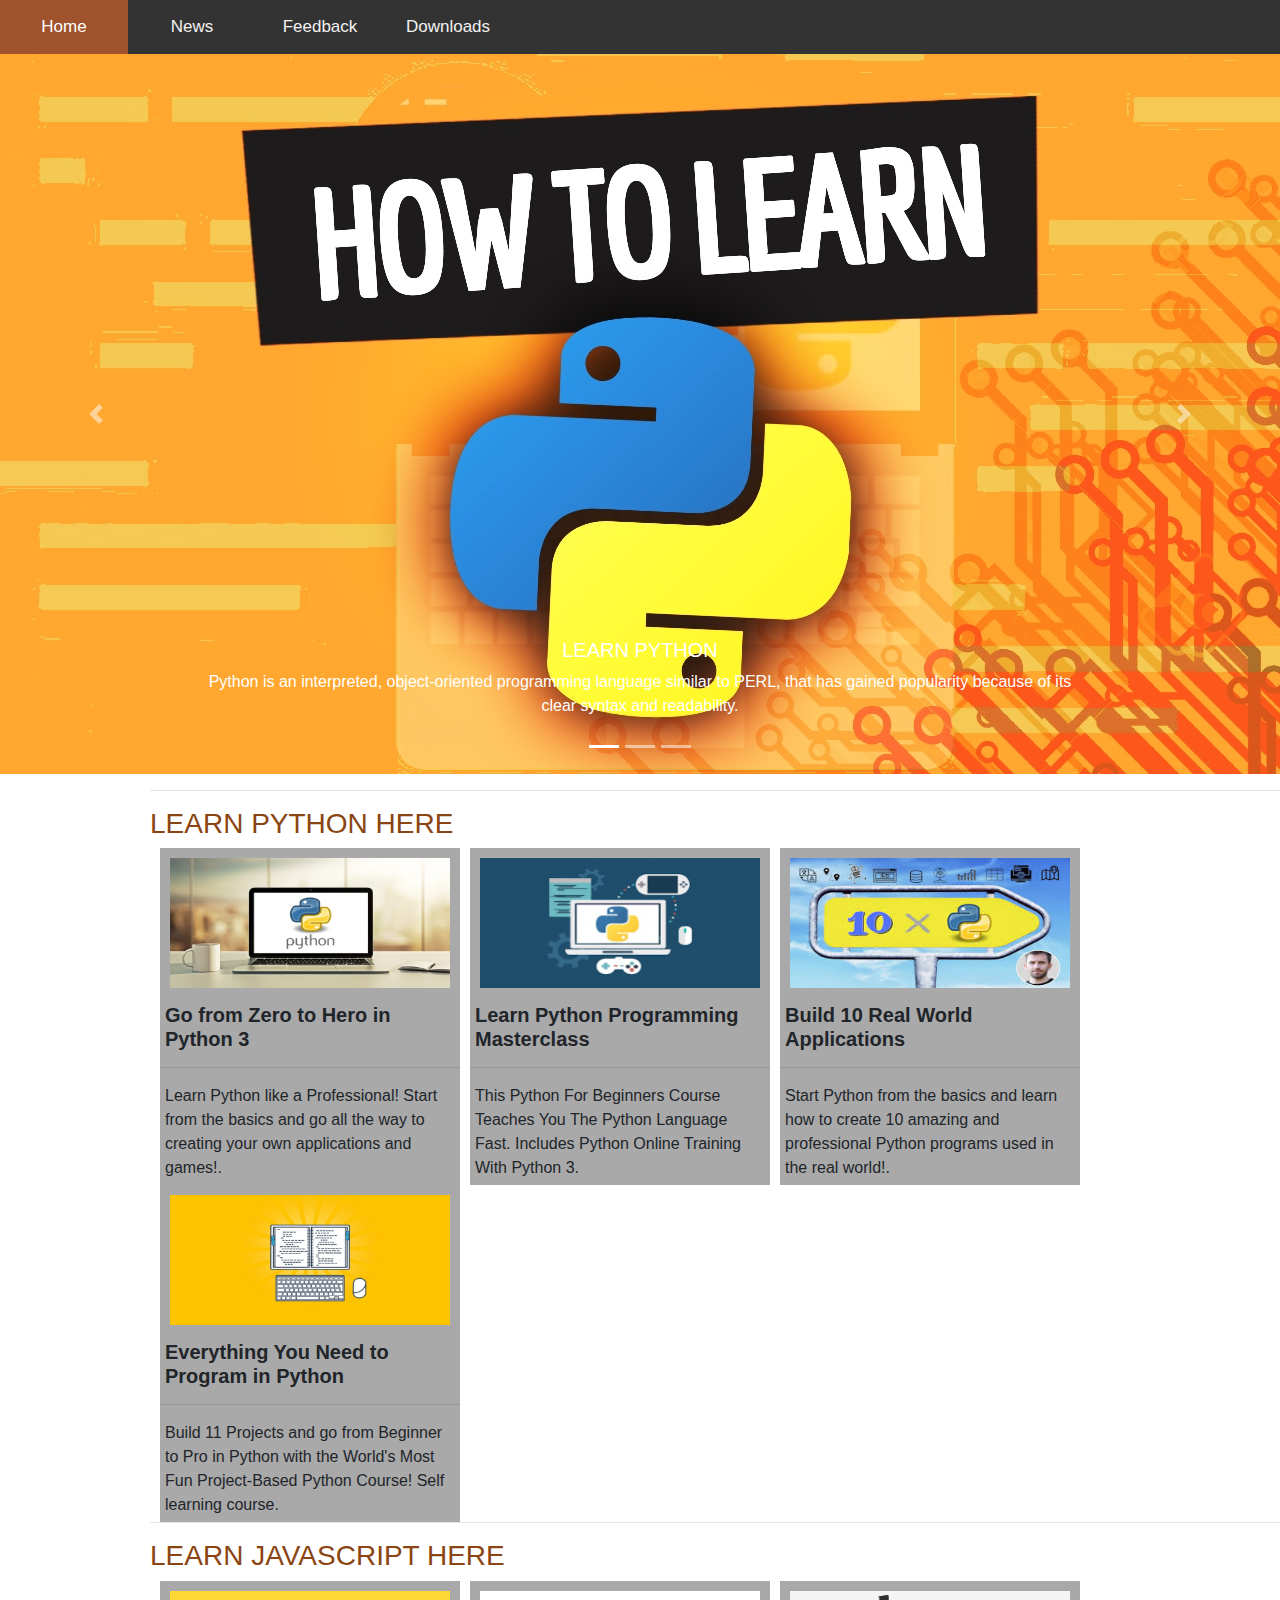
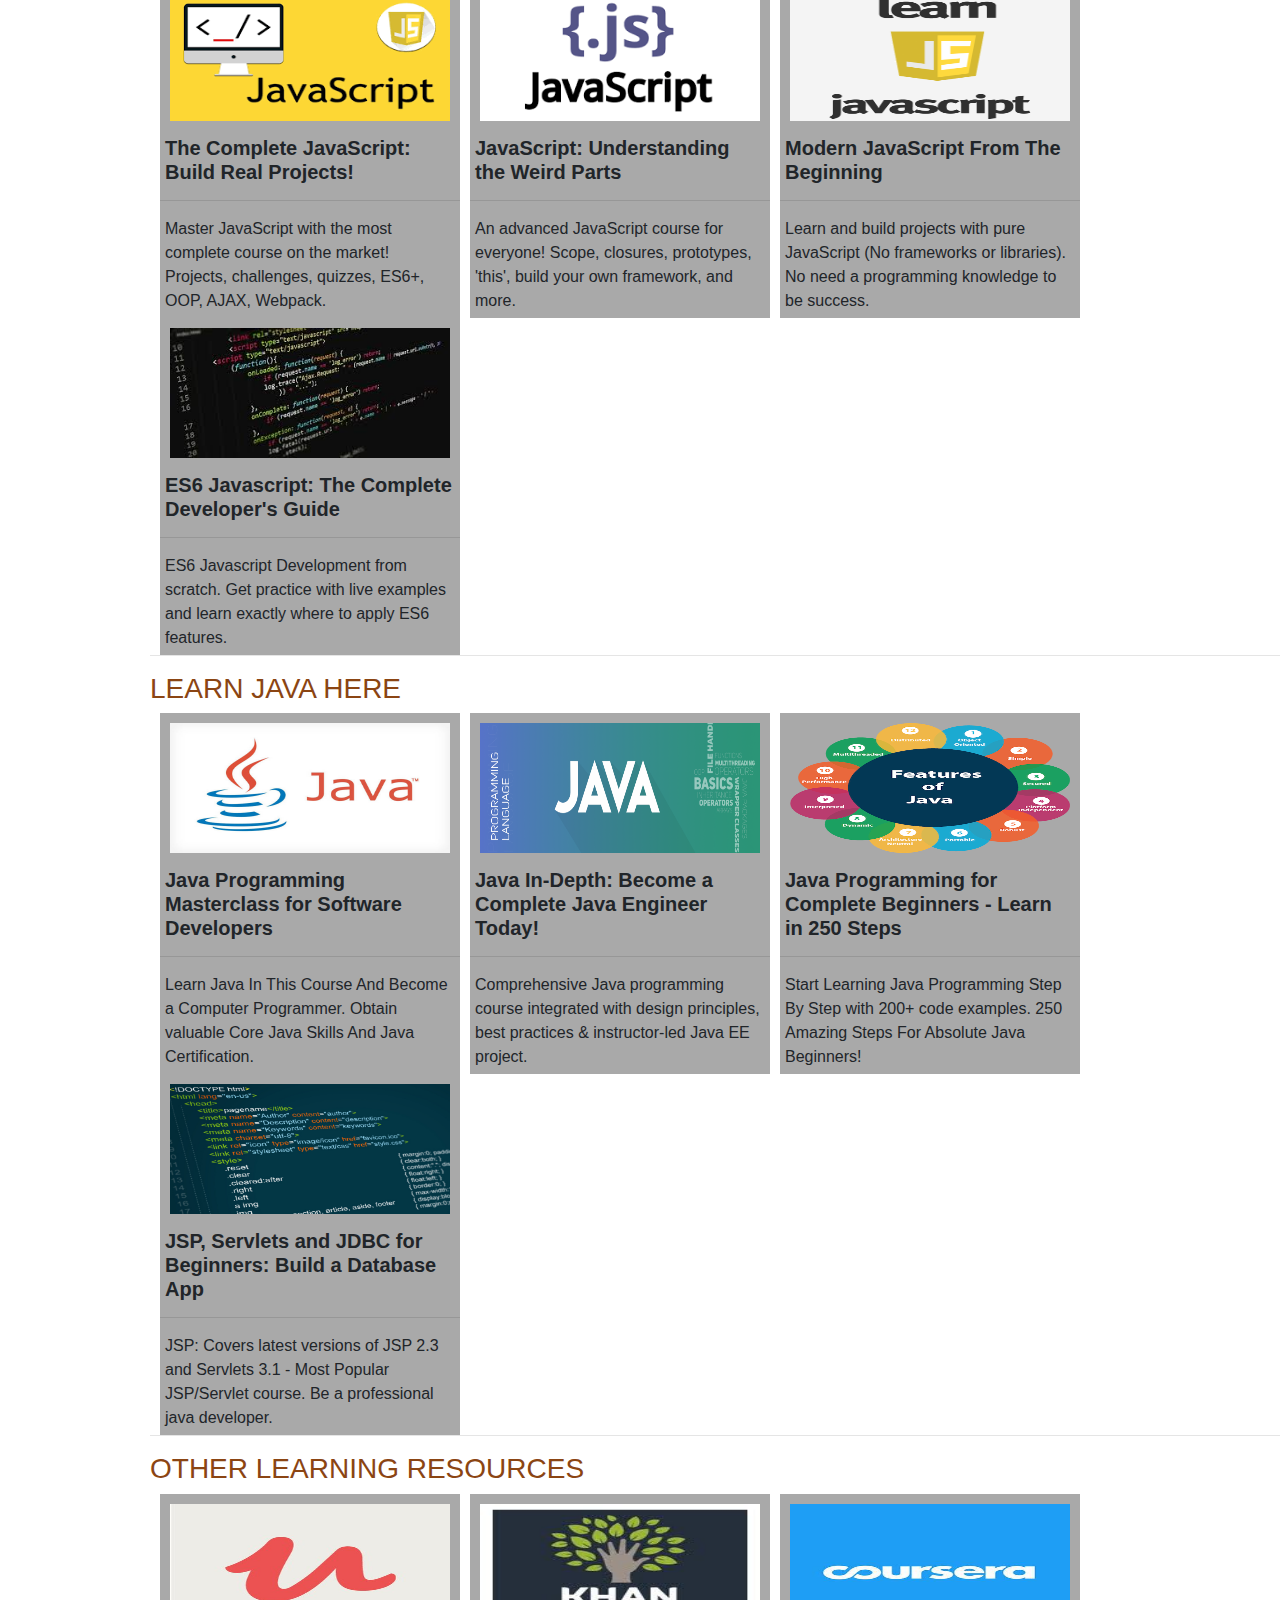
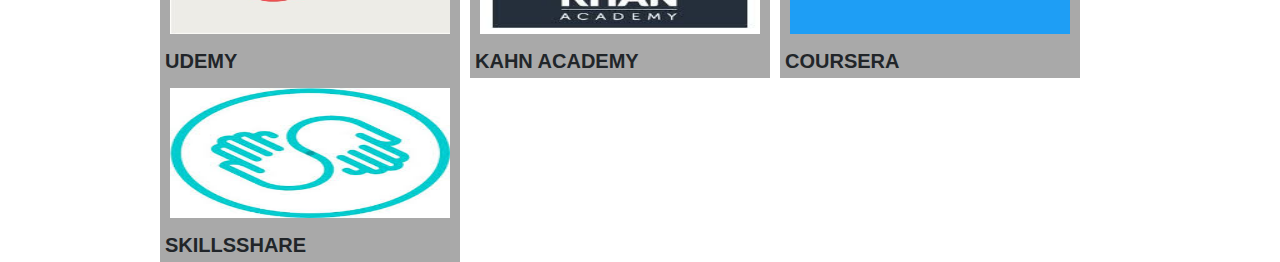
<file: index.html>
<!DOCTYPE html>
<html>
  <head>
	<title>Learn Programming Resources</title>
    <script
      src="https://code.jquery.com/jquery-3.4.1.min.js"
      integrity="sha256-CSXorXvZcTkaix6Yvo6HppcZGetbYMGWSFlBw8HfCJo="
      crossorigin="anonymous"
    ></script>
    <link
      href="https://stackpath.bootstrapcdn.com/bootstrap/4.3.1/css/bootstrap.min.css"
      rel="stylesheet"
      integrity="sha384-ggOyR0iXCbMQv3Xipma34MD+dH/1fQ784/j6cY/iJTQUOhcWr7x9JvoRxT2MZw1T"
      crossorigin="anonymous"
    />
    <script
      src="https://stackpath.bootstrapcdn.com/bootstrap/4.3.1/js/bootstrap.min.js"
      integrity="sha384-JjSmVgyd0p3pXB1rRibZUAYoIIy6OrQ6VrjIEaFf/nJGzIxFDsf4x0xIM+B07jRM"
      crossorigin="anonymous"
    ></script>
    <link href="page.css" rel="stylesheet" type="text/css" />
    <script src="./index.js"></script>
  </head>
  <body>
    <div class="navigationbar">
      <a class="active" href="./index.html">Home</a>
      <a href="./tech_update.html">News</a>
      <a href="./contact_feedback.html">Feedback</a>
      <a href="./download_hub.html">Downloads</a>
    </div>

    <div class="bd-example">
      <div
        id="carouselCaptions"
        class="carousel slide"
        data-ride="carousel"
      >
        <ol class="carousel-indicators">
          <li
            data-target="#carouselCaptions"
            data-slide-to="0"
            class="active"
          ></li>
          <li data-target="#carouselCaptions" data-slide-to="1"></li>
          <li data-target="#carouselCaptions" data-slide-to="2"></li>
        </ol>
        <div class="carousel-inner">
          <div class="carousel-item active">
            <img src="./img/maxresdefault.jpg" class="d-block w-100" />
            <div class="carousel-caption d-none d-md-block">
               <h5>LEARN PYTHON</h5>
              <p>
                Python is an interpreted, object-oriented programming language
                similar to PERL, that has gained popularity because of its clear
                syntax and readability.
              </p>
            </div>
          </div>
          <div class="carousel-item">
            <img src="./img/js.png" class="d-block w-100" alt="..." />
            <div class="carousel-caption d-none d-md-block">
			<h5>LEARN JAVASCRIPT</h5>
              <p>
                JavaScript is the programming language of HTML and the
                Web. JavaScript is easy to learn. This tutorial will teach you
                JavaScript from basic to advanced.
              </p>
            </div>
          </div>
          <div class="carousel-item">
            <img src="./img/javalearn.png" class="d-block w-100" alt="..." />
            <div class="carousel-caption d-none d-md-block">
              <h5>LEARN JAVA</h5>
              <p>
                Java is a general purpose programming language that is concurrent,
				class-based, object-oriented, and designed to have as few
				implementation dependencies as possible.
              </p>
            </div>
          </div>
        </div>
        <a
          class="carousel-control-prev"
          href="#carouselExampleCaptions"
          role="button"
          data-slide="prev"
        >
          <span class="carousel-control-prev-icon" aria-hidden="true"></span>
          <span class="sr-only">Previous</span>
        </a>
        <a
          class="carousel-control-next"
          href="#carouselExampleCaptions"
          role="button"
          data-slide="next"
        >
          <span class="carousel-control-next-icon" aria-hidden="true"></span>
          <span class="sr-only">Next</span>
        </a>
      </div>
    </div>
    
    <!-- PYTHON COURSES-->
    <div id="pythoncourses" class="coursethumbnailslist">
      <hr />
      <h3>LEARN PYTHON HERE</h3>
      <div class="coursethumbnail">
        <img src="./img/zerotoheropython.jpg"></img>
        <h5>Go from Zero to Hero in Python 3</h5>
        <hr>
        <p>
          Learn Python like a Professional! Start from the basics and go all the
          way to creating your own applications and games!.
        </p>
      </div>
      <div class="coursethumbnail">
        <img src="./img/masterclass.jpg"></img>
        <h5>Learn Python Programming Masterclass</h5>
        <hr>
        <p>
          This Python For Beginners Course Teaches You The Python Language Fast. Includes Python Online Training With Python 3.
        </p>
      </div>
      <div class="coursethumbnail">
        <img src="./img/megpython.jpeg"></img>
        <h5>Build 10 Real World Applications</h5>
        <hr>
        <p>
          Start Python from the basics and learn how to create 10 amazing and professional Python programs used in the real world!.
        </p>
      </div>
      <div class="coursethumbnail">
        <img src="./img/everythingpython.jpg"></img>
        <h5>Everything You Need to Program in Python</h5>
        <hr>
        <p>
          Build 11 Projects and go from Beginner to Pro in Python with the World's Most Fun Project-Based Python Course! Self learning course.
        </p>
      </div>
    </div>
    <!--END OF PYTHON COURSES-->
     

    
    <!-- JAVASCRIPT COURSES-->
    <div id="jscourses" class="coursethumbnailslist" style="clear:both">
      <hr />
      <h3>LEARN JAVASCRIPT HERE</h3>
      <div class="coursethumbnail">
        <img src="./img/js.png"></img>
        <h5>The Complete JavaScript: Build Real Projects!</h5>
        <hr>
        <p>
            Master JavaScript with the most complete course on the market! Projects, challenges, quizzes, ES6+, OOP, AJAX, Webpack.
        </p>
      </div>
      <div class="coursethumbnail">
        <img src="./img/js2.png"></img>
        <h5>JavaScript: Understanding the Weird Parts</h5>
        <hr>
        <p>
            An advanced JavaScript course for everyone! Scope, closures, prototypes, 'this', build your own framework, and more.
        </p>
      </div>
      <div class="coursethumbnail">
        <img src="./img/js3.jpg"></img>
        <h5>Modern JavaScript From The Beginning</h5>
        <hr>
        <p>
            Learn and build projects with pure JavaScript (No frameworks or libraries). No need a programming knowledge to be success.
        </p>
      </div>
      <div class="coursethumbnail">
        <img src="./img/js4.jpeg"></img>
        <h5>ES6 Javascript: The Complete Developer's Guide</h5>
        <hr>
        <p>
            ES6 Javascript Development from scratch. Get practice with live examples and learn exactly where to apply ES6 features.
        </p>
      </div>
    </div>
    <!--END OF JAVASCRIPT COURSES-->


    <!-- JAVA COURSES-->
    <div id="javacourses" class="coursethumbnailslist" style="clear:both">
      <hr />
      <h3>LEARN JAVA HERE</h3>
      <div class="coursethumbnail">
        <img src="./img/javamain.jpg"></img>
        <h5>Java Programming Masterclass for Software Developers</h5>
        <hr>
        <p>
            Learn Java In This Course And Become a Computer Programmer. Obtain valuable Core Java Skills And Java Certification.
        </p>
      </div>
      <div class="coursethumbnail">
        <img src="./img/javabanner.png"></img>
        <h5>Java In-Depth: Become a Complete Java Engineer Today!</h5>
        <hr>
        <p>
            Comprehensive Java programming course integrated with design principles, best practices & instructor-led Java EE project.
        </p>
      </div>
      <div class="coursethumbnail">
        <img src="./img/javafeatures.png"></img>
        <h5>Java Programming for Complete Beginners - Learn in 250 Steps</h5>
        <hr>
        <p>
            Start Learning Java Programming Step By Step with 200+ code examples. 250 Amazing Steps For Absolute Java Beginners!
        </p>
      </div>
      <div class="coursethumbnail">
        <img src="./img/javacode.jpeg"></img>
        <h5>JSP, Servlets and JDBC for Beginners: Build a Database App</h5>
        <hr>
        <p>
            JSP: Covers latest versions of JSP 2.3 and Servlets 3.1 - Most Popular JSP/Servlet course. Be a professional java developer.
        </p>
      </div>
    </div>
    <!--END OF JAVA COURSES-->


    <!--OTHER LEARNING RESOURCES-->
    <div id="javacourses" class="coursethumbnailslist" style="clear:both">
        <hr />
        <h3>OTHER LEARNING RESOURCES</h3>
        <div class="coursethumbnail">
          <a href="https://www.udemy.com/"><img src="./img/udemy.jpg"></img></a>
          <h5>UDEMY</h5>
        </div>
        <div class="coursethumbnail">
            <a href="https://www.khanacademy.org/"><img src="./img/khanacademy.jpeg"></img></a>
          <h5>KAHN ACADEMY</h5>
         
        </div>
        <div class="coursethumbnail">
            <a href="https://www.coursera.org/"><img src="./img/coursera.png"></img></a>
          <h5>COURSERA</h5>
        </div>
        <div class="coursethumbnail">
            <a href="https://www.skillshare.com/"><img src="./img/skillshare.jpeg"></img></a>
          <h5>SKILLSSHARE</h5>
        </div>
      </div>
      <!--END OF OTHER LEARNING RESOURCES-->

    <div id="jscourses"></div>
    <div id="javacourses"></div>
  </body>
</html>
</file>
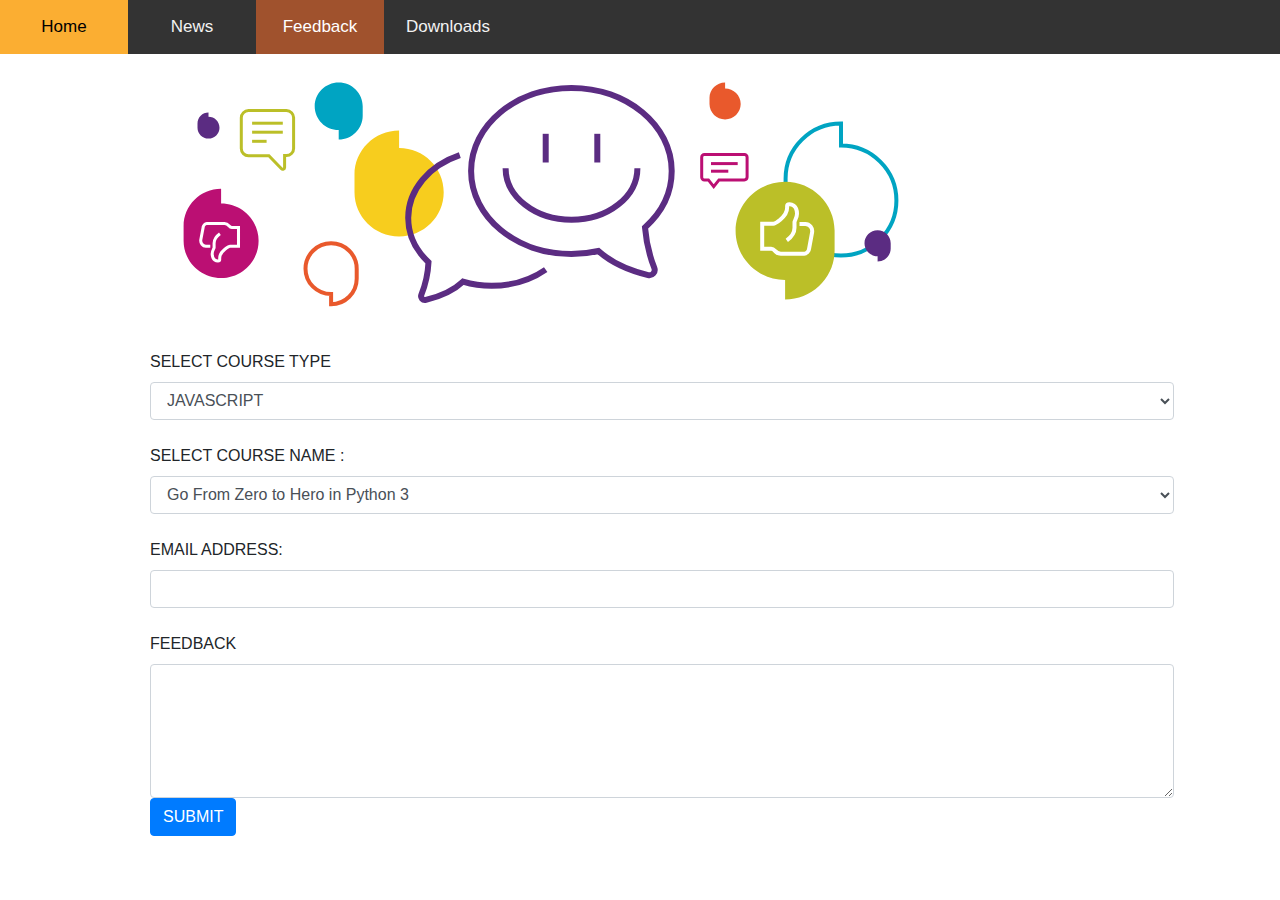
<file: contact_feedback.html>
<!DOCTYPE html>
<html>
  <head>
	<title>Learn Programming Resources</title>
    <script
      src="https://code.jquery.com/jquery-3.4.1.min.js"
      integrity="sha256-CSXorXvZcTkaix6Yvo6HppcZGetbYMGWSFlBw8HfCJo="
      crossorigin="anonymous"
    ></script>
    <link
      href="https://stackpath.bootstrapcdn.com/bootstrap/4.3.1/css/bootstrap.min.css"
      rel="stylesheet"
      integrity="sha384-ggOyR0iXCbMQv3Xipma34MD+dH/1fQ784/j6cY/iJTQUOhcWr7x9JvoRxT2MZw1T"
      crossorigin="anonymous"
    />
    <script
      src="https://stackpath.bootstrapcdn.com/bootstrap/4.3.1/js/bootstrap.min.js"
      integrity="sha384-JjSmVgyd0p3pXB1rRibZUAYoIIy6OrQ6VrjIEaFf/nJGzIxFDsf4x0xIM+B07jRM"
      crossorigin="anonymous"
    ></script>
    <link href="page.css" rel="stylesheet" type="text/css" />
    <script src="./index.js"></script>
  </head>
  <body>
    <div class="navigationbar">
        <a  href="./index.html">Home</a>
        <a href="./tech_update.html">News</a>
        <a class="active" href="./contact_feedback.html">Feedback</a>
        <a href="./download_hub.html">Downloads</a>
    </div>
    <div class="feedback_row">
        <div class="feedback_column">
            <div>
              <img src="img/ateb-feedback.svg">
      
                <form action="http://web.engr.oregonstate.edu/~zhangluy/tools/class-content/form_tests/check_request.php" method="POST">
                  <div class="form-group"></div>
                  <label for="coursename">SELECT COURSE TYPE</label>
                  <select class="form-control form_alignment" name="coursetypes">
                    <option value="js">JAVASCRIPT</option>
                    <option value="java">JAVA</option>
                    <option value="python">PYTHON</option>
                  </select>
                  
                  <br>
                  <label for="coursename">SELECT COURSE NAME : </label>
                  <select class="form-control form_alignment" name="course">
                    <option value="Go from zero to hero in Python 3">Go From Zero to Hero in Python 3</option>
                    <option value="Learn Python Programming Masterclass">Learn Python Programming Masterclass</option>
                    <option value="Build 10 Real World Applications">Build 10 Real World Applications</option>
                    <option value="Everything You Need to Program in Python">Everything You Need to Program in Python</option>
                    <option value="The Complete JavaScript: Build Real Projects!">The Complete JavaScript: Build Real Projects!</option>
                    <option value="JavaScript: Understanding the Weird Parts">JavaScript: Understanding the Weird Parts</option>
                    <option value="Modern JavaScript From The Beginning">Modern JavaScript From The Beginning</option>
                    <option value="ES6 Javascript: The Complete Developer's Guide">ES6 Javascript: The Complete Developer's Guide</option>
                    <option value="Java Programming Masterclass for Software Developers">Java Programming Masterclass for Software Developers</option>
                    <option value="Java In-Depth: Become a Complete Java Engineer!">Java In-Depth: Become a Complete Java Engineer!</option>
                    <option value="Java Programming for Complete Beginners - Learn in 250 Steps">Java Programming for Complete Beginners - Learn in 250 Steps</option>
                    <option value="JSP, Servlets and JDBC for Beginners: Build a Database App">JSP, Servlets and JDBC for Beginners: Build a Database App</option>
                  </select>
          
                  <br>
                    <label for="email">EMAIL ADDRESS:</label>
                    <input name="email" type="email" class="form-control form_alignment" id="email" />

                    <br>
                    <label for="exampleFormControlTextarea1">FEEDBACK</label>
                    <textarea name="feedback" class="form-control" id="exampleFormControlTextarea1" rows="5"></textarea>
                  </div>
                  <button type="submit" class="btn btn-primary">SUBMIT</button>
                </form>
              </div>
        </div>
      </div>
    
  </body>
</html>
</file>
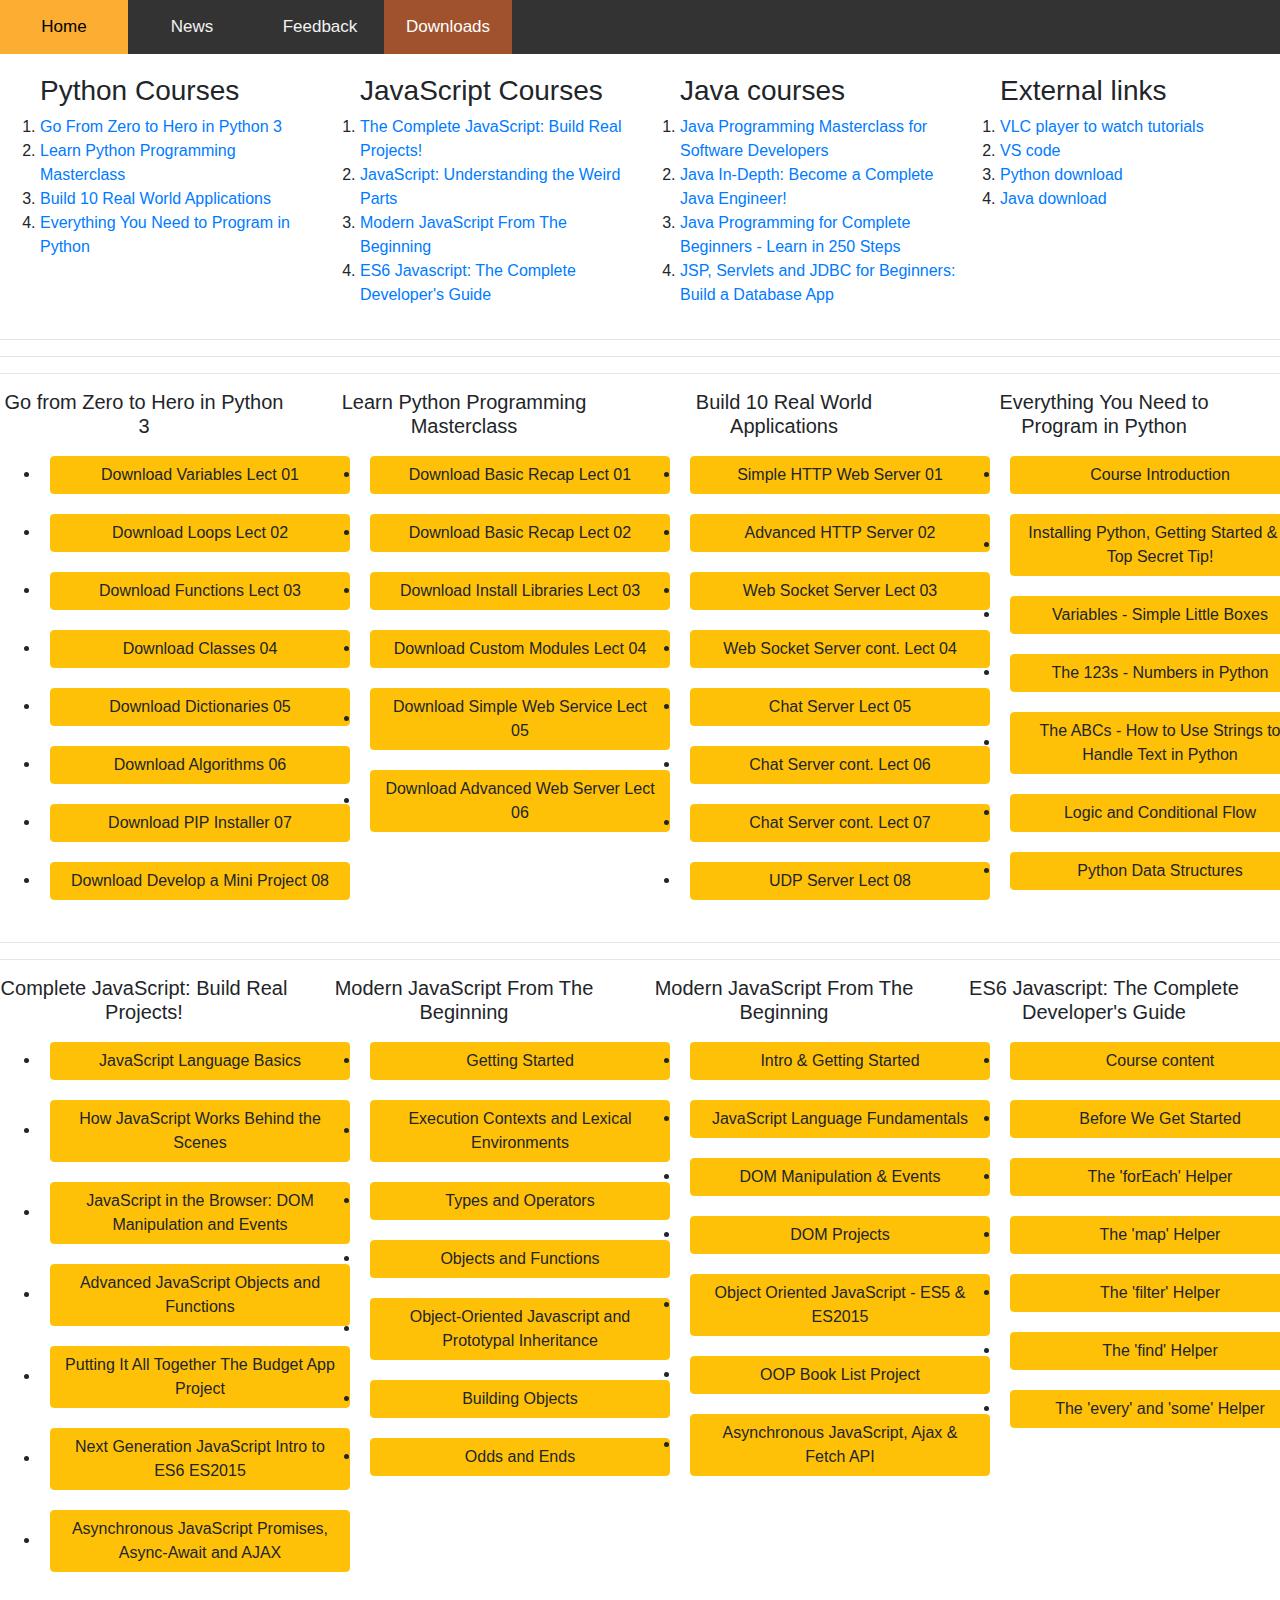
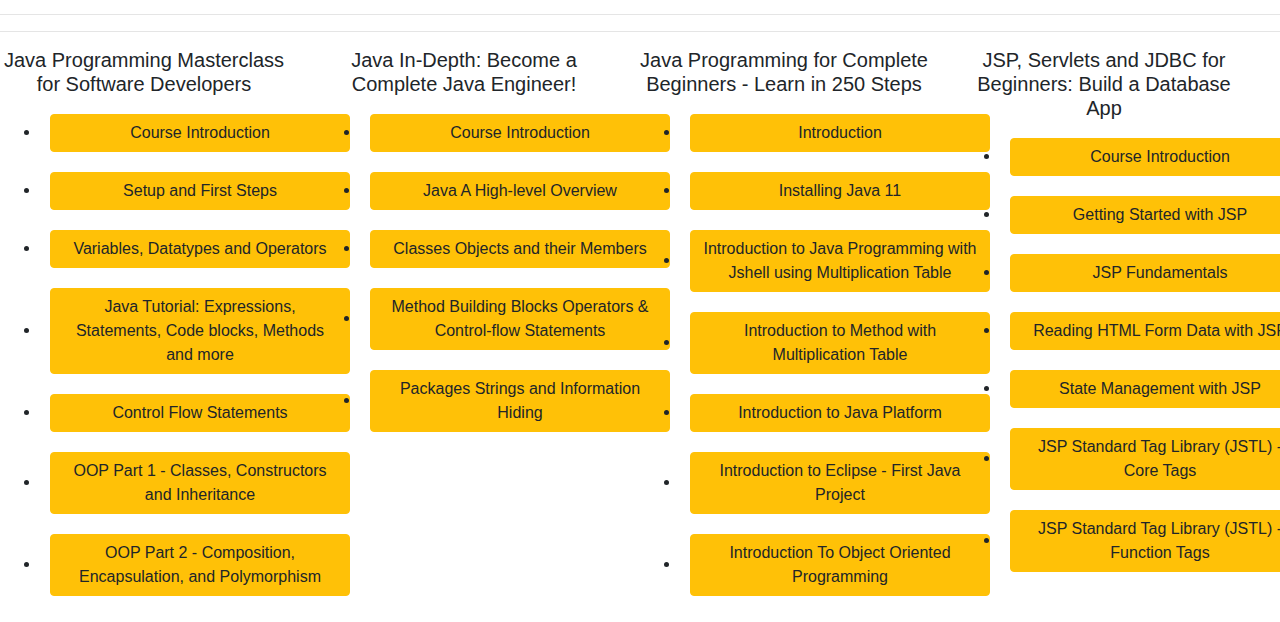
<file: download_hub.html>
<!DOCTYPE html>
<html>
  <head>
	<title>Learn Programming Resources</title>
    <script
      src="https://code.jquery.com/jquery-3.4.1.min.js"
      integrity="sha256-CSXorXvZcTkaix6Yvo6HppcZGetbYMGWSFlBw8HfCJo="
      crossorigin="anonymous"
    ></script>
    <link
      href="https://stackpath.bootstrapcdn.com/bootstrap/4.3.1/css/bootstrap.min.css"
      rel="stylesheet"
      integrity="sha384-ggOyR0iXCbMQv3Xipma34MD+dH/1fQ784/j6cY/iJTQUOhcWr7x9JvoRxT2MZw1T"
      crossorigin="anonymous"
    />
    <script
      src="https://stackpath.bootstrapcdn.com/bootstrap/4.3.1/js/bootstrap.min.js"
      integrity="sha384-JjSmVgyd0p3pXB1rRibZUAYoIIy6OrQ6VrjIEaFf/nJGzIxFDsf4x0xIM+B07jRM"
      crossorigin="anonymous"
    ></script>
    <link href="page.css" rel="stylesheet" type="text/css" />
    <script src="./index.js"></script>
  </head>
  <body>
    <div class="navigationbar">
      <a href="./index.html">Home</a>
      <a href="./tech_update.html">News</a>
      <a href="./contact_feedback.html">Feedback</a>
      <a class="active" href="./download_hub.html">Downloads</a>
    </div>

    <div class="row_download">
      <div class="column_download">
        <h3 class="mainheader">Python Courses</h3>
        <ol>
          <li>
            <a href="#python01" onclick="focusDownload('python01')"
              >Go From Zero to Hero in Python 3</a
            >
          </li>
          <li>
            <a href="#python02" onclick="focusDownload('python02')"
              >Learn Python Programming Masterclass</a
            >
          </li>
          <li>
            <a href="#python03" onclick="focusDownload('python03')"
              >Build 10 Real World Applications</a
            >
          </li>
          <li>
            <a href="#python04" onclick="focusDownload('python04')"
              >Everything You Need to Program in Python</a
            >
          </li>
        </ol>
      </div>
      <div class="column_download">
        <h3 class="mainheader">JavaScript Courses</h3>
        <ol>
          <li>
            <a href="#js01" onclick="focusDownload('js01')"
              >The Complete JavaScript: Build Real Projects!</a
            >
          </li>
          <li>
            <a href="#js02" onclick="focusDownload('js02')"
              >JavaScript: Understanding the Weird Parts</a
            >
          </li>
          <li>
            <a href="#js03" onclick="focusDownload('js03')"
              >Modern JavaScript From The Beginning</a
            >
          </li>
          <li>
            <a href="#js04" onclick="focusDownload('js04')"
              >ES6 Javascript: The Complete Developer's Guide</a
            >
          </li>
        </ol>
      </div>
      <div class="column_download">
        <h3 class="mainheader">Java courses</h3>
        <ol>
          <li>
            <a href="#java01" onclick="focusDownload('java01')"
              >Java Programming Masterclass for Software Developers</a
            >
          </li>
          <li>
            <a href="#java02" onclick="focusDownload('java02')"
              >Java In-Depth: Become a Complete Java Engineer!</a
            >
          </li>
          <li>
            <a href="#java03" onclick="focusDownload('java03')"
              >Java Programming for Complete Beginners - Learn in 250 Steps</a
            >
          </li>
          <li>
            <a href="#java04" onclick="focusDownload('java04')"
              >JSP, Servlets and JDBC for Beginners: Build a Database App</a
            >
          </li>
        </ol>
      </div>
      <div class="column_download">
        <h3 class="mainheader">External links</h3>
        <ol>
          <li>
            <a href="https://www.videolan.org/vlc/download-windows.html"
              >VLC player to watch tutorials</a
            >
          </li>
          <li>
            <a href="https://code.visualstudio.com/download">VS code</a>
          </li>
          <li>
            <a href="https://www.python.org/downloads/">Python download</a>
          </li>
          <li>
            <a href="https://www.java.com/en/download/">Java download</a>
          </li>
        </ol>
      </div>
    </div>

    <hr />
    <hr />
    <hr />

    <div class="row_download">
      <div class="column_download" id="python01">
        <h5>Go from Zero to Hero in Python 3</h5>
        <ul>
          <li>
            <a href="./downloadcontents/Download Variables Lect 01.zip"
              ><button class="btn btn-warning custom-btn">
                Download Variables Lect 01
              </button></a
            >
          </li>
          <li>
            <a href="./downloadcontents/Download Loops Lect 02.zip"
              ><button class="btn btn-warning custom-btn">
                Download Loops Lect 02
              </button></a
            >
          </li>
          <li>
            <a href="./downloadcontents/Download Functions Lect 03.zip"
              ><button class="btn btn-warning custom-btn">
                Download Functions Lect 03
              </button></a
            >
          </li>
          <li>
            <a href="./downloadcontents/Download Classes 04.zip"
              ><button class="btn btn-warning custom-btn">
                Download Classes 04
              </button></a
            >
          </li>
          <li>
            <a href="./downloadcontents/Download Dictionaries 05.zip"
              ><button class="btn btn-warning custom-btn">
                Download Dictionaries 05
              </button></a
            >
          </li>
          <li>
            <a href="./downloadcontents/Download Algoritham 06.zip"
              ><button class="btn btn-warning custom-btn">
                Download Algorithms 06
              </button></a
            >
          </li>
          <li>
            <a href="./downloadcontents/Download PIP installer 07.zip"
              ><button class="btn btn-warning custom-btn">
                Download PIP Installer 07
              </button></a
            >
          </li>
          <li>
            <a href="./downloadcontents/Download Develop a mini project 08.zip"
              ><button class="btn btn-warning custom-btn">
                Download Develop a Mini Project 08
              </button></a
            >
          </li>
        </ul>
      </div>

      <div class="column_download" id="python02">
        <h5>Learn Python Programming Masterclass</h5>
        <ul>
          <li>
            <a
              href="./downloadcontents/Download Basic recap Lect 01Download Basic recap Lect 02.zip"
              ><button class="btn btn-warning custom-btn">
                Download Basic Recap Lect 01
              </button></a
            >
          </li>
		  <li>
            <a
              href="./downloadcontents/Download Basic recap Lect 01Download Basic recap Lect 02.zip"
              ><button class="btn btn-warning custom-btn">
                Download Basic Recap Lect 02
              </button></a
            >
          </li>
          <li>
            <a href="./downloadcontents/Download Install libraries Lect 03.zip"
              ><button class="btn btn-warning custom-btn">
                Download Install Libraries Lect 03
              </button></a
            >
          </li>
          <li>
            <a href="./downloadcontents/Download Custom modules Lect 04.zip"
              ><button class="btn btn-warning custom-btn">
                Download Custom Modules Lect 04
              </button></a
            >
          </li>
          <li>
            <a href="./downloadcontents/Download Simple web service Lect 05.zip"
              ><button class="btn btn-warning custom-btn">
                Download Simple Web Service Lect 05
              </button></a
            >
          </li>
          <li>
            <a
              href="./downloadcontents/Download Advanced web-server Lect 06 .zip"
              ><button class="btn btn-warning custom-btn">
                Download Advanced Web Server Lect 06
              </button></a
            >
          </li>
        </ul>
      </div>

      <div class="column_download" id="python03">
        <h5>Build 10 Real World Applications</h5>
        <ul>
          <li>
            <a href="./downloadcontents/Simple HTTP Web server 01.zip"
              ><button class="btn btn-warning custom-btn">
                Simple HTTP Web Server 01
              </button></a
            >
          </li>
          <li>
            <a href="./downloadcontents/Advanced HTTP server 02.zip"
              ><button class="btn btn-warning custom-btn">
                Advanced HTTP Server 02
              </button></a
            >
          </li>
          <li>
            <a href="./downloadcontents/Web socket Server Lect 03.zip"
              ><button class="btn btn-warning custom-btn">
                Web Socket Server Lect 03
              </button></a
            >
          </li>
          <li>
            <a href="./downloadcontents/Web socket Server more Lect 04.zip"
              ><button class="btn btn-warning custom-btn">
                Web Socket Server cont. Lect 04
              </button></a
            >
          </li>
          <li>
            <a href="./downloadcontents/Chat server Lect 05.zip"
              ><button class="btn btn-warning custom-btn">
                Chat Server Lect 05
              </button></a
            >
          </li>
          <li>
            <a href="./downloadcontents/Chat server Lect 06.zip"
              ><button class="btn btn-warning custom-btn">
                Chat Server cont. Lect 06
              </button></a
            >
          </li>
          <li>
            <a href="./downloadcontents/Chat server Lect 07.zip"
              ><button class="btn btn-warning custom-btn">
                Chat Server cont. Lect 07
              </button></a
            >
          </li>
          <li>
            <a href="./downloadcontents/UDP Server Lect 08.zip"
              ><button class="btn btn-warning custom-btn">
                UDP Server Lect 08
              </button></a
            >
          </li>
        </ul>
      </div>

      <div class="column_download" id="python04">
        <h5>Everything You Need to Program in Python</h5>
        <ul>
          <li>
            <a href="./downloadcontents/Course Introduction.zip"
              ><button class="btn btn-warning custom-btn">
                Course Introduction
              </button></a
            >
          </li>
          <li>
            <a
              href="./downloadcontents/Installing Python, Getting Started & A Top Secret Tip!.zip"
              ><button class="btn btn-warning custom-btn">
                Installing Python, Getting Started & A Top Secret Tip!
              </button></a
            >
          </li>
          <li>
            <a href="./downloadcontents/Variables - Simple Little Boxes.zip"
              ><button class="btn btn-warning custom-btn">
                Variables - Simple Little Boxes
              </button></a
            >
          </li>
          <li>
            <a href="./downloadcontents/The 123s - Numbers in Python.zip"
              ><button class="btn btn-warning custom-btn">
                The 123s - Numbers in Python
              </button></a
            >
          </li>
          <li>
            <a
              href="./downloadcontents/The ABCs - How to use Strings to handle text in Python.zip"
              ><button class="btn btn-warning custom-btn">
                The ABCs - How to Use Strings to Handle Text in Python
              </button></a
            >
          </li>
          <li>
            <a href="./downloadcontents/Logic and Conditional Flow.zip"
              ><button class="btn btn-warning custom-btn">
                Logic and Conditional Flow
              </button></a
            >
          </li>
          <li>
            <a href="./downloadcontents/Python Datastructures.zip"
              ><button class="btn btn-warning custom-btn">
                Python Data Structures
              </button></a
            >
          </li>
        </ul>
      </div>
    </div>

    <hr />
    <hr />
    <div class="row_download">
      <div class="column_download" id="js01">
        <h5>Complete JavaScript: Build Real Projects!</h5>
        <ul>
          <li>
            <a href="./downloadcontents/JavaScript Language Basics.zip"
              ><button class="btn btn-warning custom-btn">
                JavaScript Language Basics
              </button></a
            >
          </li>
          <li>
            <a
              href="./downloadcontents/How JavaScript Works Behind the Scenes.zip"
              ><button class="btn btn-warning custom-btn">
                How JavaScript Works Behind the Scenes
              </button></a
            >
          </li>
          <li>
            <a
              href="./downloadcontents/JavaScript in the Browser_ DOM Manipulation and Events.zip"
              ><button class="btn btn-warning custom-btn">
                JavaScript in the Browser: DOM Manipulation and Events
              </button></a
            >
          </li>
          <li>
            <a
              href="./downloadcontents/Advanced JavaScript Objects and Functions.zip"
              ><button class="btn btn-warning custom-btn">
                Advanced JavaScript Objects and Functions
              </button></a
            >
          </li>
          <li>
            <a
              href="./downloadcontents/Putting It All Together The Budget App Project.zip"
              ><button class="btn btn-warning custom-btn">
                Putting It All Together The Budget App Project
              </button></a
            >
          </li>
          <li>
            <a
              href="./downloadcontents/Next Generation JavaScript Intro to ES6 ES2015.zip"
              ><button class="btn btn-warning custom-btn">
                Next Generation JavaScript Intro to ES6 ES2015
              </button></a
            >
          </li>
          <li>
            <a
              href="./downloadcontents/Asynchronous JavaScript Promises, Async-Await and AJAX.zip"
              ><button class="btn btn-warning custom-btn">
                Asynchronous JavaScript Promises, Async-Await and AJAX
              </button></a
            >
          </li>
        </ul>
      </div>

      <div id="js02" class="column_download">
        <h5>Modern JavaScript From The Beginning</h5>
        <ul>
          <li>
            <a href="./downloadcontents/Getting Started.zip"
              ><button class="btn btn-warning custom-btn">
                Getting Started
              </button></a
            >
          </li>
          <li>
            <a
              href="./downloadcontents/Execution Contexts and Lexical Environments.zip"
              ><button class="btn btn-warning custom-btn">
                Execution Contexts and Lexical Environments
              </button></a
            >
          </li>
          <li>
            <a href="./downloadcontents/Types and Operators.zip"
              ><button class="btn btn-warning custom-btn">
                Types and Operators
              </button></a
            >
          </li>
          <li>
            <a href="./downloadcontents/Objects and Functions.zip"
              ><button class="btn btn-warning custom-btn">
                Objects and Functions
              </button></a
            >
          </li>
          <li>
            <a
              href="./downloadcontents/Object-Oriented Javascript and Prototypal Inheritance.zip"
              ><button class="btn btn-warning custom-btn">
                Object-Oriented Javascript and Prototypal Inheritance
              </button></a
            >
          </li>
          <li>
            <a href="./downloadcontents/Building Objects.zip"
              ><button class="btn btn-warning custom-btn">
                Building Objects
              </button></a
            >
          </li>
          <li>
            <a href="./downloadcontents/Odds and Ends.zip"
              ><button class="btn btn-warning custom-btn">
                Odds and Ends
              </button></a
            >
          </li>
        </ul>
      </div>

      <div id="js03" class="column_download">
        <h5>Modern JavaScript From The Beginning</h5>
        <ul>
          <li>
            <a href="./downloadcontents/Intro & Getting Started.zip"
              ><button class="btn btn-warning custom-btn">
                Intro & Getting Started
              </button></a
            >
          </li>
          <li>
            <a href="./downloadcontents/JavaScript Language Fundamentals.zip"
              ><button class="btn btn-warning custom-btn">
                JavaScript Language Fundamentals
              </button></a
            >
          </li>
          <li>
            <a href="./downloadcontents/DOM Manipulation & Events.zip"
              ><button class="btn btn-warning custom-btn">
                DOM Manipulation & Events
              </button></a
            >
          </li>
          <li>
            <a href="./downloadcontents/DOM Projects.zip"
              ><button class="btn btn-warning custom-btn">
                DOM Projects
              </button></a
            >
          </li>
          <li>
            <a
              href="./downloadcontents/Object Oriented JavaScript - ES5 & ES2015.zip"
              ><button class="btn btn-warning custom-btn">
                Object Oriented JavaScript - ES5 & ES2015
              </button></a
            >
          </li>
          <li>
            <a href="./downloadcontents/OOP Book List Project.zip"
              ><button class="btn btn-warning custom-btn">
                OOP Book List Project
              </button></a
            >
          </li>
          <li>
            <a
              href="./downloadcontents/Asynchronous JavaScript, Ajax & Fetch API.zip"
              ><button class="btn btn-warning custom-btn">
                Asynchronous JavaScript, Ajax & Fetch API
              </button></a
            >
          </li>
        </ul>
      </div>
      <div id="js04" class="column_download">
        <h5>ES6 Javascript: The Complete Developer's Guide</h5>
        <ul>
          <li>
            <a href="./downloadcontents/Course content.zip"
              ><button class="btn btn-warning custom-btn">
                Course content
              </button></a
            >
          </li>
          <li>
            <a href="./downloadcontents/Before We Get Started.zip"
              ><button class="btn btn-warning custom-btn">
                Before We Get Started
              </button></a
            >
          </li>
          <li>
            <a href="./downloadcontents/The 'forEach' Helper.zip"
              ><button class="btn btn-warning custom-btn">
                The 'forEach' Helper
              </button></a
            >
          </li>
          <li>
            <a href="./downloadcontents/The 'map' Helper.zip"
              ><button class="btn btn-warning custom-btn">
                The 'map' Helper
              </button></a
            >
          </li>
          <li>
            <a href="./downloadcontents/The 'filter' Helper.zip"
              ><button class="btn btn-warning custom-btn">
                The 'filter' Helper
              </button></a
            >
          </li>
          <li>
            <a href="./downloadcontents/The 'find' Helper.zip"
              ><button class="btn btn-warning custom-btn">
                The 'find' Helper
              </button></a
            >
          </li>
          <li>
            <a href="./downloadcontents/The 'every' and 'some' Helper.zip"
              ><button class="btn btn-warning custom-btn">
                The 'every' and 'some' Helper
              </button></a
            >
          </li>
        </ul>
      </div>
    </div>

    <hr />
    <hr />
    <div class="row_download">
      <div class="column_download" id="java01">
        <h5>Java Programming Masterclass for Software Developers</h5>
        <ul>
          <li>
            <a href="./downloadcontents/Course Introduction.zip"
              ><button class="btn btn-warning custom-btn">
                Course Introduction
              </button></a
            >
          </li>
          <li>
            <a href="./downloadcontents/Setup and First Steps.zip"
              ><button class="btn btn-warning custom-btn">
                Setup and First Steps
              </button></a
            >
          </li>
          <li>
            <a href="./downloadcontents/Variables, Datatypes and Operators.zip"
              ><button class="btn btn-warning custom-btn">
                Variables, Datatypes and Operators
              </button></a
            >
          </li>
          <li>
            <a
              href="./downloadcontents/Java Tutorial_ Expressions, Statements, Code blocks, Methods and more.zip"
              ><button class="btn btn-warning custom-btn">
                Java Tutorial: Expressions, Statements, Code blocks, Methods and
                more
              </button></a
            >
          </li>
          <li>
            <a href="./downloadcontents/Control Flow Statements.zip"
              ><button class="btn btn-warning custom-btn">
                Control Flow Statements
              </button></a
            >
          </li>
          <li>
            <a
              href="./downloadcontents/OOP Part 1 - Classes, Constructors and Inheritance.zip"
              ><button class="btn btn-warning custom-btn">
                OOP Part 1 - Classes, Constructors and Inheritance
              </button></a
            >
          </li>
          <li>
            <a
              href="./downloadcontents/OOP Part 2 - Composition, Encapsulation, and Polymorphism.zip"
              ><button class="btn btn-warning custom-btn">
                OOP Part 2 - Composition, Encapsulation, and Polymorphism
              </button></a
            >
          </li>
        </ul>
      </div>

      <div class="column_download" id="java02">
        <h5>Java In-Depth: Become a Complete Java Engineer!</h5>
        <ul>
          <li>
            <a href="./downloadcontents/Course Introduction.zip"
              ><button class="btn btn-warning custom-btn">
                Course Introduction
              </button></a
            >
          </li>
          <li>
            <a href="./downloadcontents/Java A High-level Overview.zip"
              ><button class="btn btn-warning custom-btn">
                Java A High-level Overview
              </button></a
            >
          </li>
          <li>
            <a href="./downloadcontents/Classes Objects and their Members.zip"
              ><button class="btn btn-warning custom-btn">
                Classes Objects and their Members
              </button></a
            >
          </li>
          <li>
            <a
              href="./downloadcontents/Method Building Blocks Operators & Control-flow Statements.zip"
              ><button class="btn btn-warning custom-btn">
                Method Building Blocks Operators & Control-flow Statements
              </button></a
            >
          </li>
          <li>
            <a
              href="./downloadcontents/Packages Strings and Information Hiding.zip"
              ><button class="btn btn-warning custom-btn">
                Packages Strings and Information Hiding
              </button></a
            >
          </li>
        </ul>
      </div>

      <div class="column_download" id="java03">
        <h5>Java Programming for Complete Beginners - Learn in 250 Steps</h5>
        <ul>
          <li>
            <a href="./downloadcontents/Introduction.zip"
              ><button class="btn btn-warning custom-btn">
                Introduction
              </button></a
            >
          </li>
          <li>
            <a href="./downloadcontents/Installing Java 11.zip"
              ><button class="btn btn-warning custom-btn">
                Installing Java 11
              </button></a
            >
          </li>
          <li>
            <a
              href="./downloadcontents/Introduction to Java Programming with Jshell using Multiplication Table.zip"
              ><button class="btn btn-warning custom-btn">
                Introduction to Java Programming with Jshell using
                Multiplication Table
              </button></a
            >
          </li>
          <li>
            <a
              href="./downloadcontents/Introduction to Method with Multiplication Table.zip"
              ><button class="btn btn-warning custom-btn">
                Introduction to Method with Multiplication Table
              </button></a
            >
          </li>
          <li>
            <a href="./downloadcontents/Introduction to Java Platform.zip"
              ><button class="btn btn-warning custom-btn">
                Introduction to Java Platform
              </button></a
            >
          </li>
          <li>
            <a
              href="./downloadcontents/Introduction to Eclipse - First Java Project.zip"
              ><button class="btn btn-warning custom-btn">
                Introduction to Eclipse - First Java Project
              </button></a
            >
          </li>
          <li>
            <a
              href="./downloadcontents/Introduction To Object Oriented Programming.zip"
              ><button class="btn btn-warning custom-btn">
                Introduction To Object Oriented Programming
              </button></a
            >
          </li>
        </ul>
      </div>

      <div class="column_download" id="java04">
        <h5>JSP, Servlets and JDBC for Beginners: Build a Database App</h5>
        <ul>
          <li>
            <a href="./downloadcontents/Course Introduction.zip"
              ><button class="btn btn-warning custom-btn">
                Course Introduction
              </button></a
            >
          </li>
          <li>
            <a href="./downloadcontents/Getting Started with JSP.zip"
              ><button class="btn btn-warning custom-btn">
                Getting Started with JSP
              </button></a
            >
          </li>
          <li>
            <a href="./downloadcontents/JSP Fundamentals.zip"
              ><button class="btn btn-warning custom-btn">
                JSP Fundamentals
              </button></a
            >
          </li>
          <li>
            <a href="./downloadcontents/Reading HTML Form Data with JSP.zip"
              ><button class="btn btn-warning custom-btn">
                Reading HTML Form Data with JSP
              </button></a
            >
          </li>
          <li>
            <a href="./downloadcontents/State Management with JSP.zip"
              ><button class="btn btn-warning custom-btn">
                State Management with JSP
              </button></a
            >
          </li>
          <li>
            <a
              href="./downloadcontents/JSP Standard Tag Library (JSTL) - Core Tags.zip"
              ><button class="btn btn-warning custom-btn">
                JSP Standard Tag Library (JSTL) - Core Tags
              </button></a
            >
          </li>
          <li>
            <a
              href="./downloadcontents/JSP Standard Tag Library (JSTL) - Function Tags.zip"
              ><button class="btn btn-warning custom-btn">
                JSP Standard Tag Library (JSTL) - Function Tags
              </button></a
            >
          </li>
        </ul>
      </div>
    </div>
  </body>
</html>
</file>
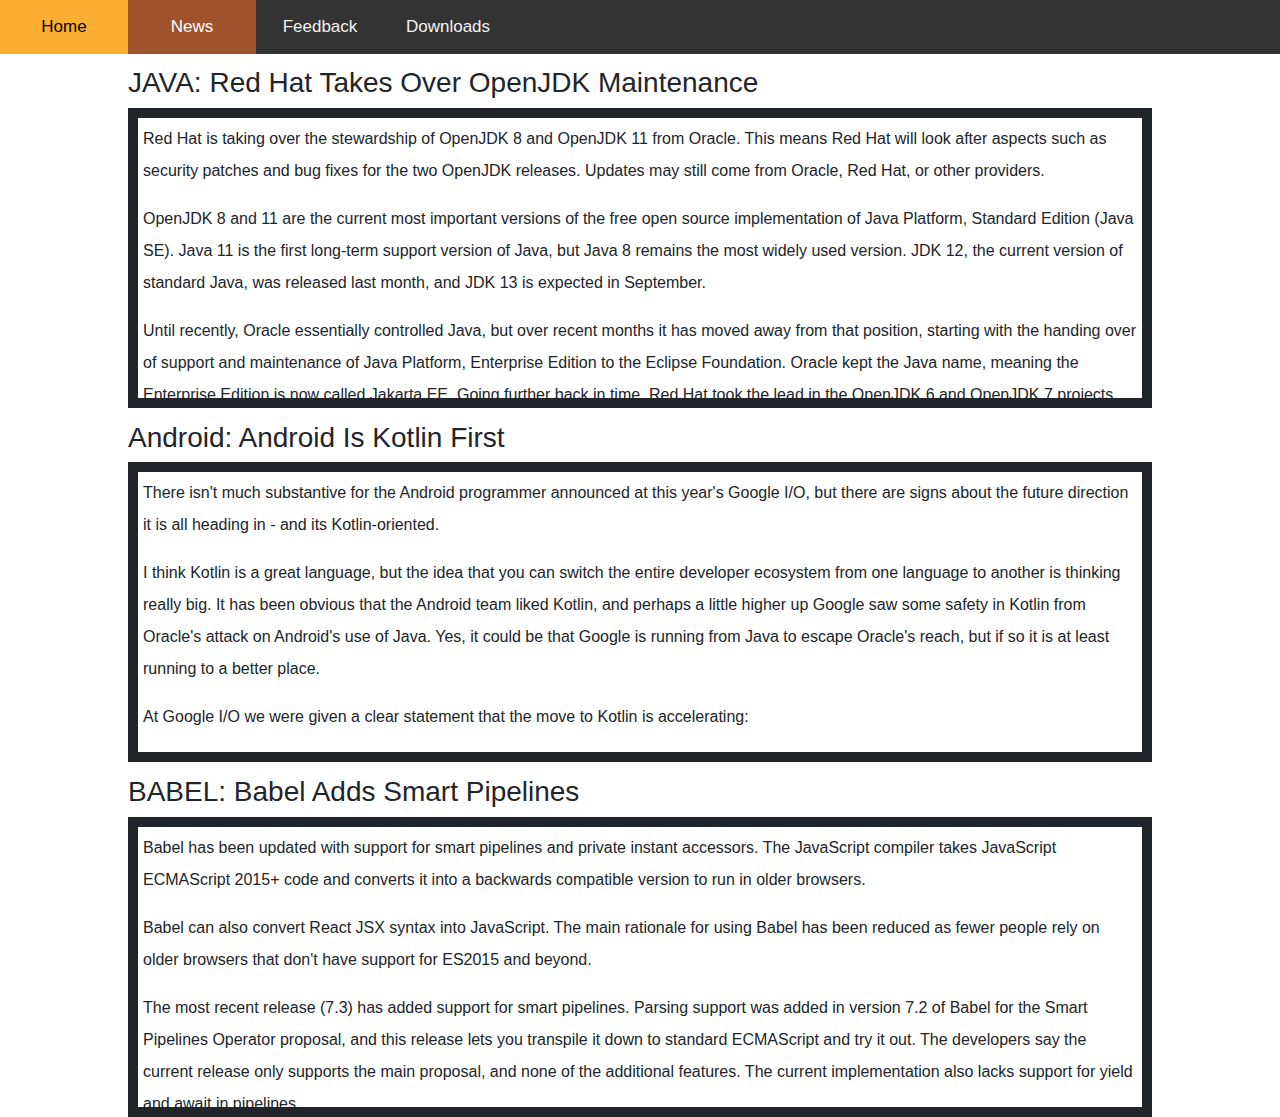
<file: tech_update.html>
<!DOCTYPE html>
<html>
  <head>
	<title>Learn Programming Resources</title>
    <script
      src="https://code.jquery.com/jquery-3.4.1.min.js"
      integrity="sha256-CSXorXvZcTkaix6Yvo6HppcZGetbYMGWSFlBw8HfCJo="
      crossorigin="anonymous"
    ></script>
    <link
      href="https://stackpath.bootstrapcdn.com/bootstrap/4.3.1/css/bootstrap.min.css"
      rel="stylesheet"
      integrity="sha384-ggOyR0iXCbMQv3Xipma34MD+dH/1fQ784/j6cY/iJTQUOhcWr7x9JvoRxT2MZw1T"
      crossorigin="anonymous"
    />
    <script
      src="https://stackpath.bootstrapcdn.com/bootstrap/4.3.1/js/bootstrap.min.js"
      integrity="sha384-JjSmVgyd0p3pXB1rRibZUAYoIIy6OrQ6VrjIEaFf/nJGzIxFDsf4x0xIM+B07jRM"
      crossorigin="anonymous"
    ></script>
    <link href="page.css" rel="stylesheet" type="text/css" />
    <script src="./index.js"></script>
  </head>
  <body>
    <div class="navigationbar">
        <a href="./index.html">Home</a>
        <a class="active" href="./tech_update.html">News</a>
        <a href="./contact_feedback.html">Feedback</a>
        <a href="./download_hub.html">Downloads</a>
    </div>

    <div>
      <h3 class="newsdetailheader">JAVA: Red Hat Takes Over OpenJDK Maintenance</h3>
      <div class="newsdetail">
          <p>Red Hat is taking over the stewardship of OpenJDK 8 and OpenJDK 11 from Oracle. This means Red Hat will look after aspects such as security patches and bug fixes for the two OpenJDK releases. Updates may still come from Oracle, Red Hat, or other providers.</p>

          <p>OpenJDK 8 and 11 are the current most important versions of the free open source implementation of Java Platform, Standard Edition (Java SE). Java 11 is the first long-term support version of Java, but Java 8 remains the most widely used version. JDK 12, the current version of standard Java, was released last month, and JDK 13 is expected in September.</p>
          <p>
              Until recently, Oracle essentially controlled Java, but over recent months it has moved away from that position, starting with the handing over of support and maintenance of Java Platform, Enterprise Edition to the Eclipse Foundation. Oracle kept the Java name, meaning the Enterprise Edition is now called Jakarta EE. Going further back in time, Red Hat took the lead in the OpenJDK 6 and OpenJDK 7 projects.

              <p>Red Hat’s long-time Java technical lead, Andrew Haley, was appointed as project lead for OpenJDK 8 and OpenJDK 11 in February. Alongside the takeover of responsibility for the free open source version of OpenJDK, Red Hat announced commercial support for OpenJDK on Windows back in December. Open JDK11 is important because other suppliers of open source Java, such as AWS and SAP, use OpenJDK 11 as the basis of their own releases.</p>
              
              <p>Red Hat plans to launch OpenJDK in a Microsoft installer in the coming weeks and distribute IcedTea-Web, the free software implementation of Java Web Start, as part of the Windows OpenJDK distribution.
          </p>
        
      </div>

      <h3 class="newsdetailheader">Android: Android Is Kotlin First</h3>
      <div class="newsdetail">
          <p>There isn't much substantive for the Android programmer announced at this year's Google I/O,  but there are signs about the future direction it is all heading in - and its Kotlin-oriented.</p>

          <p>I think Kotlin is a great language, but the idea that you can switch the entire developer ecosystem from one language to another is thinking really big. It has been obvious that the Android team liked Kotlin, and perhaps a little higher up Google saw some safety in Kotlin from Oracle's attack on Android's use of Java. Yes, it could be that Google is running from Java to escape Oracle's reach, but if so it is at least running to a better place.</p>
          <p>At Google I/O we were given a clear statement that the move to Kotlin is accelerating:</p>
          <p>As long as you don't mind giving up the investment you have made in Java, this is all good. Of course you won't be able to ignore Java in the future as the Android Framework and the SDK is in Java and the task of rewriting it all is too big to contemplate.</p>
          <p>It is also unlikely to get Google off the hook if the Supreme Court goes along with the verdict that APIs are copyright. In this case reimplementing the SDK wouldn't make any difference as the actual function names and parameter lists are copyrighted and it doesn't matter if it is implemented in Kotlin or assembler - they belong to Oracle. In short, Kotlin won't save Android from Oracle.</p>
        
        </div>

        
        <h3 class="newsdetailheader">BABEL: Babel Adds Smart Pipelines</h3>
      <div class="newsdetail">
          <p>
              Babel has been updated with support for smart pipelines and private instant accessors. The JavaScript compiler takes JavaScript ECMAScript 2015+ code and converts it into a backwards compatible version to run in older browsers. 
          </p>

          <p>
              Babel can also convert React JSX syntax into JavaScript. The main rationale for using Babel has been reduced as fewer people rely on older browsers that don't have support for ES2015 and beyond.
          </p>
          <p>
              The most recent release (7.3) has added support for smart pipelines. Parsing support was added in version 7.2 of Babel for the Smart Pipelines Operator proposal, and this release lets you transpile it down to standard ECMAScript and try it out. The developers say the current release only supports the main proposal, and none of the additional features. The current implementation also lacks support for yield and await in pipelines.
          </p>
          <p>
              The next improvement in this version is the ability to parse and compile private instance accessors. Babel already had support for private fields and methods for class instances. Private methods and accessors (getter/setters) have now been added, meaning any class element can be private. The addition to Babel adds support for private accessors within the current babel-plugin-class-features + babel-plugin-proposal-private-methods plugin combination. The private getter and setter functions retrieve and update a private field. 
          </p>
          <p>
              The final main improvement to the new version is support for named capturing groups. The developers describe this as being the biggest ECMAScript 2018 feature missing in Babel - until now.  Named capture groups let you assign a name to a capture group. The way this works is that when you match a regular expression against a string, you get a match object, and can assign a name to this. After matching, you can access the captured string by using the name you assigned to it.

              The current release also adds better TypeScript parsing, and a number of bug fixes. 
          </p>
        
        </div>
      </div>
    </div>
  </body>
</html>
</file>
<file: page.css>
.webheader {
  color: brown;
  background-color: green;
}

.navigationbar {
  overflow: hidden;
  background-color: #333;
}

.navigationbar a {
  float: left;
  color: #f2f2f2;
  text-align: center;
  padding: 14px 16px;
  text-decoration: none;
  font-size: 17px;
  width: 10%;
}

.navigationbar a:hover {
  background-color: rgb(251, 174, 50);
  color: black;
}

.navigationbar a.active {
  background-color: sienna;
  color: white;
}

.coursethumbnailslist {
  align-items: center;
  margin-left: 150px;
}

.coursethumbnailslist h3 {
  color: saddlebrown;
}

.coursethumbnail {
  display: inline;
  float: left;
  max-width: 300px;
  margin-left: 10px;
  background-color: darkgray;
}

.coursethumbnail h5 {
  font-weight: bold;
  margin: 5px;
}

.coursethumbnail p {
  margin: 5px;
}

.coursethumbnail img {
  width: 280px;
  height: 130px;
  margin: 10px;
}

.form_alignment {
  width: 100%;
}

.feedback_column {
  width: 80%;
  margin-left: 150px;
}

/* Clear floats after the columns */
.feedback_row:after {
  content: "";
  display: table;
  clear: both;
}

.newsdetailheader {
  width: 80%;
  margin-left: 10%;
  margin-right: 10%;
  margin-top: 1%;
}
.newsdetail {
  height: 300px;
  line-height: 2em;
  overflow: auto;
  padding: 5px;
  border-style: solid;
  border-width: 10px;
  width: 80%;
  margin-left: 10%;
  margin-right: 10%;
}

.highlight {
  color: #fff;
  background: #000;
  box-shadow: 5px 0 0 #000, -5px 0 0 #000;
  padding: 5px 0;
}

.highlight div {
  color: #000;
  background: #fff;
  box-shadow: 5px 0 0 #000, -5px 0 0 #000;
  padding: 5px 0;
}

.column_download {
  float: left;
  width: 25%;
}

.row_download:after {
  content: "";
  display: table;
  clear: both;
}

.custom-btn {
  width: 300px;
  margin: 10px;
}

.column_download > h5 {
  align-items: center;
  text-align: center;
  text-align: center;
  width: 90%;
}

.row_download:after > div {
  margin-left: 10px;
}

.mainheader {
  margin-left: 40px;
  margin-top: 20px;
}
</file>
